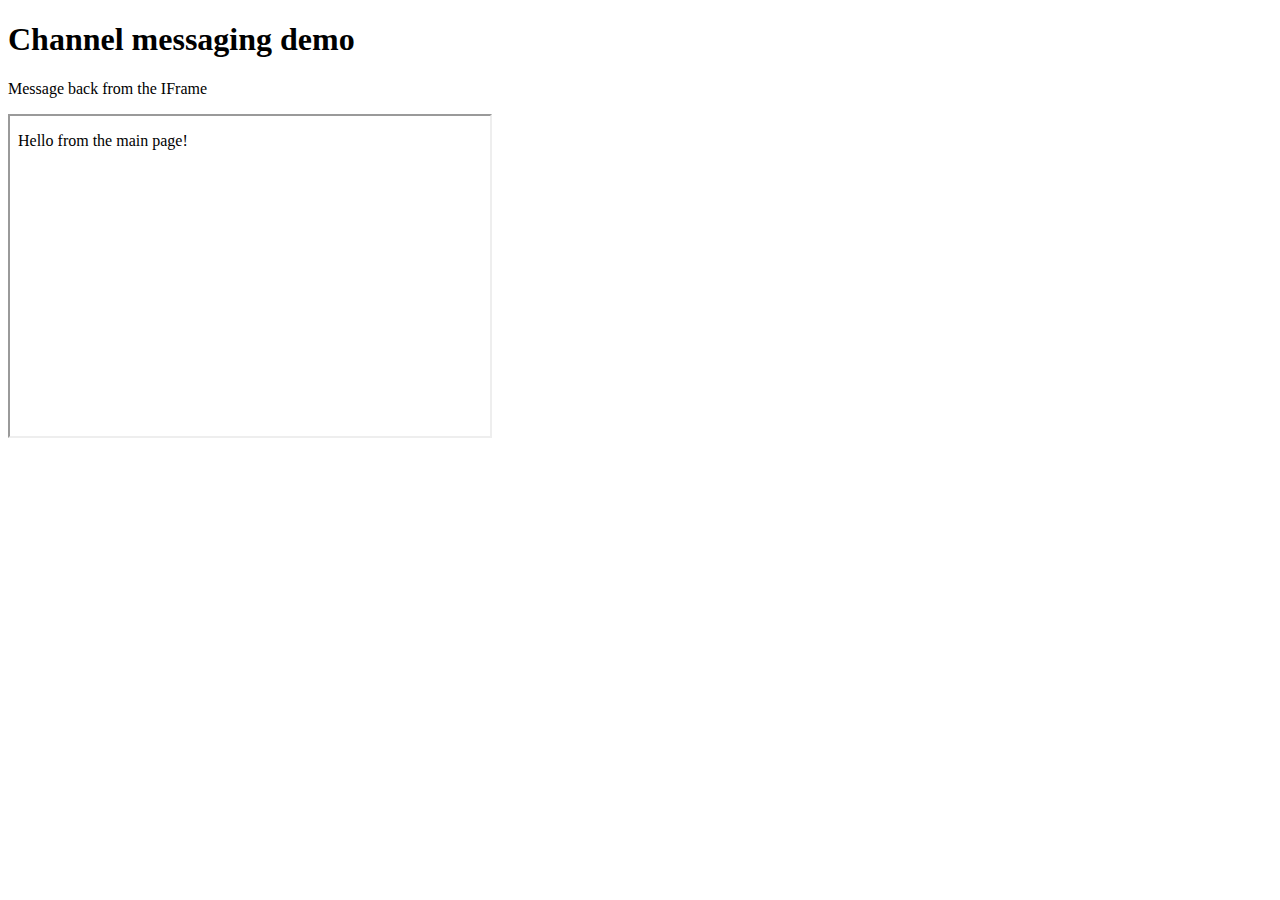
<file: channel-messaing/index.html>
<!DOCTYPE html>
<html>
  <head>
    <meta charset="utf-8">
    <meta http-equiv="X-UA-Compatible" content="IE=edge,chrome=1">
    <meta name="viewport" content="width=device-width">
    <title>Channel messaging demo</title>
    <link rel="stylesheet" href="">
    <!--[if lt IE 9]>
      <script src="//html5shiv.googlecode.com/svn/trunk/html5.js"></script>
    <![endif]-->
  </head>
  <body>
    <h1>Channel messaging demo</h1>
    <p class="output">My body</p>
    <iframe src="page1.html" width='480' height='320'></iframe>
  </body>
  <script>
    var channel = new MessageChannel();
    var output = document.querySelector('.output');
    var iframe = document.querySelector('iframe');

    // Wait for the iframe to load
    iframe.addEventListener("load", onLoad);
    
    function onLoad() {
      // Listen for messages on port1
      channel.port1.onmessage = onMessage;
      // Transfer port2 to the iframe
      iframe.contentWindow.postMessage('Hello from the main page!', '*', [channel.port2]);
    }

    // Handle messages received on port1
    function onMessage(e) {
      output.innerHTML = e.data;
    }
  </script>
</html>
</file>
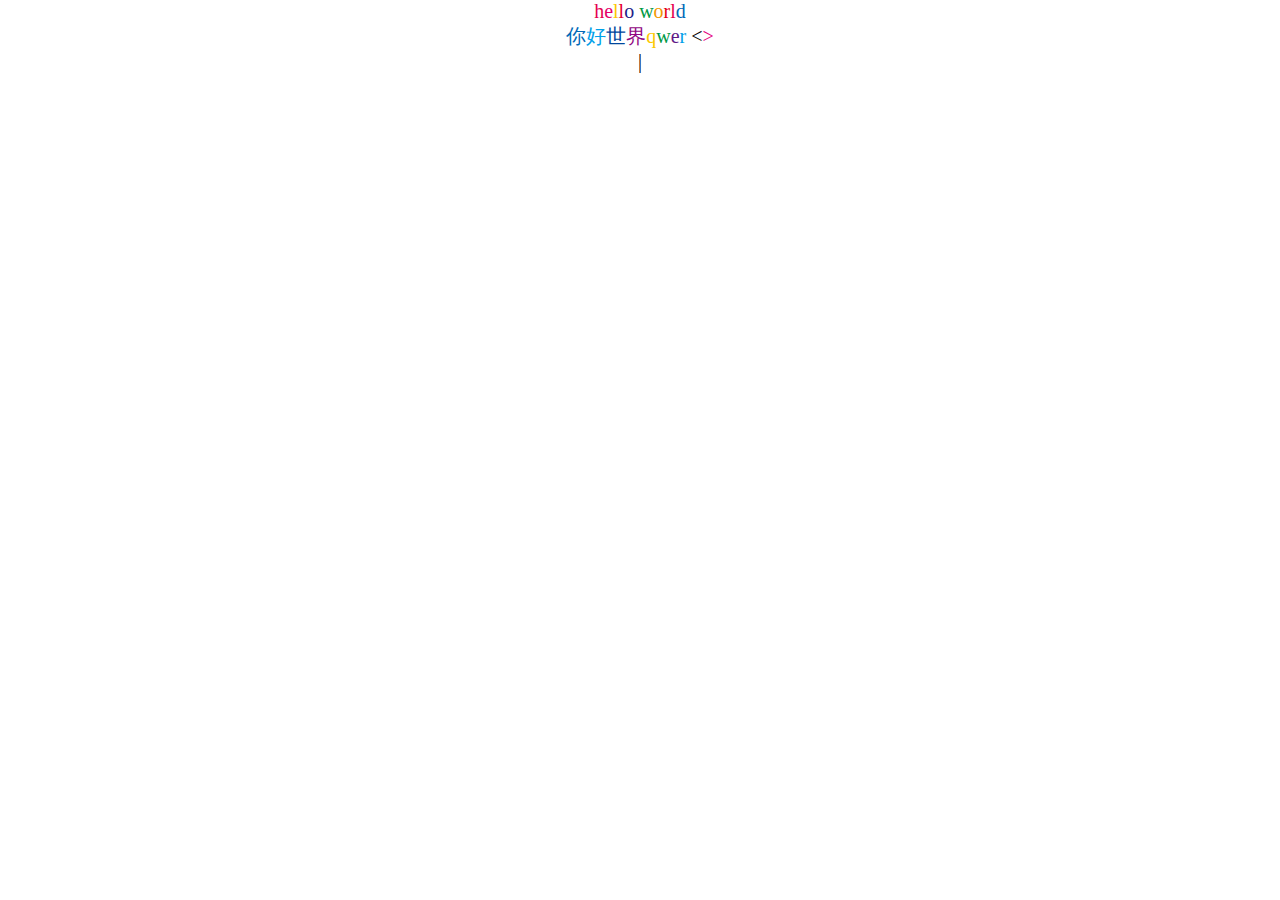
<file: 文字输出/index.html>
<!DOCTYPE html>
    <head lang="zh-CN">
        <meta charset="utf-8"/>
        <title>文字输出</title>
        <link  rel="stylesheet" href="./index.css" type="text/css">
    </head>
    <body>
        <div class="content">
            <span class="word color23">h</span>
            <span class="word color22">e</span>
            <span class="word color4">l</span>
            <span class="word color24">l</span>
            <span class="word color17">o</span>
            <span class="word color2">&nbsp;</span>
            <span class="word color9">w</span>
            <span class="word color3">o</span>
            <span class="word color1">r</span>
            <span class="word color23">l</span>
            <span class="word color15">d</span>
            <br>
            <span class="word color15">你</span>
            <span class="word color13">好</span>
            <span class="word color16">世</span>
            <span class="word color19">界</span>
            <span class="blink" id="jsBlink">|</span>
        </div>
        <script src="./index.js" type="text/javascript">
        </script>
    </body>
</html>
</file>
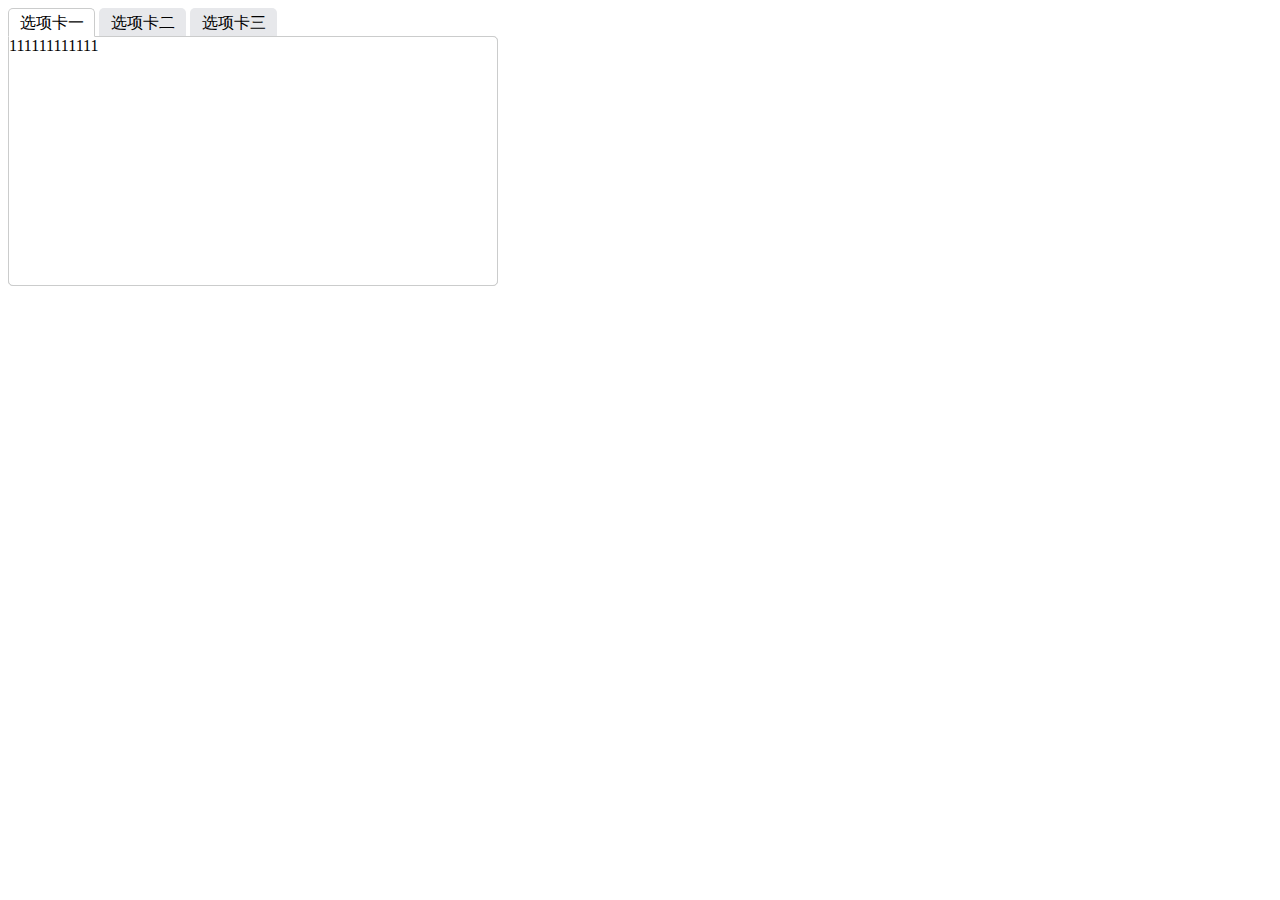
<file: css实现tab.html>
<!DOCTYPE html>
<html lang="en">

<head>
    <meta charset="UTF-8">
    <meta name="viewport" content="width=device-width, initial-scale=1.0">
    <meta http-equiv="X-UA-Compatible" content="ie=edge">
    <title>CSS实现Tab切换</title>
    <style>
        ul {
            margin: 0;
            padding: 0;

        }
        .clearfloat {
            zoom: 1;
        }
        .clearfloat::after {
            display: block;
            clear: both;
            content: "";
            visibility: hidden;
            height: 0;
        }

        .tab-list {
            position: relative;
        }

        .tab-list .tab-itom {
            float: left;
            list-style: none;
            margin-right: 4px;
        }

        .tab-itom .test-label {
            position: relative;
            display: block;
            width: 85px;
            height: 27px;
            border: 1px solid transparent;
            border-top-left-radius: 5px;
            border-top-right-radius: 5px;
            line-height: 27px;
            text-align: center;
            background: #e7e8eb;
        }

        .tab-itom .tab-box {
            /* 设置绝对定位方便定位相对于tab-list栏的位置，同时为了可以使用z-index属性 */
            position: absolute;
            left: 0;
            top: 28px;
            width: 488px;
            height: 248px;
            border: 1px solid #cbcccc;
            border-radius: 5px;
            border-top-left-radius: 0px;
            background: #fff;
            /* 设置层级最低方便选中状态遮挡 */
            z-index: 0;
        }
        /* 用绝对定位使按钮脱离文档流，透明度设置为0将其隐藏 */
        input[type="radio"] {
            position: absolute;
            opacity: 0;
        }
        /* 利用选择器实现  tab切换 */

        /* 当radio为选中状态时设置它的test-label兄弟元素的属性 */
        input[type="radio"]:checked+.test-label {
            /* 为了修饰存在的边框背景属性 */
            border-color: #cbcccc;
            border-bottom-color: #fff;
            background: #fff;
            /* 为了修饰存在的层级使下边框遮挡下方div的上边框 */
            z-index: 10;
        }
        /* 当radio为选中状态时设置与它同级的tab-box元素的显示层级 */
        input[type="radio"]:checked~.tab-box {
            /* 选中时提升层级，遮挡其他tab页达到选中切换的效果 */
            z-index: 5;
        }
    </style>
</head>

<body class="clearfloat">
    <ul class="tab-list clearfloat">
        <li class="tab-itom">
            <input type="radio" id="testTabRadio1" class="test-radio" name="tab" checked="checked">
            <label class="test-label" for="testTabRadio1">选项卡一</label>
            <div class="tab-box">
                111111111111
            </div>
        </li>
        <li class="tab-itom">
            <input type="radio" id="testTabRadio2" class="test-radio" name="tab">
            <label class="test-label" for="testTabRadio2">选项卡二</label>
            <div class="tab-box">
                2222222222222
            </div>
        </li>
        <li class="tab-itom">
            <input type="radio" id="testTabRadio3" class="test-radio" name="tab">
            <label class="test-label" for="testTabRadio3">选项卡三</label>
            <div class="tab-box">
                33333333333333
            </div>
        </li>
    </ul>
</body>

</html>
</file>
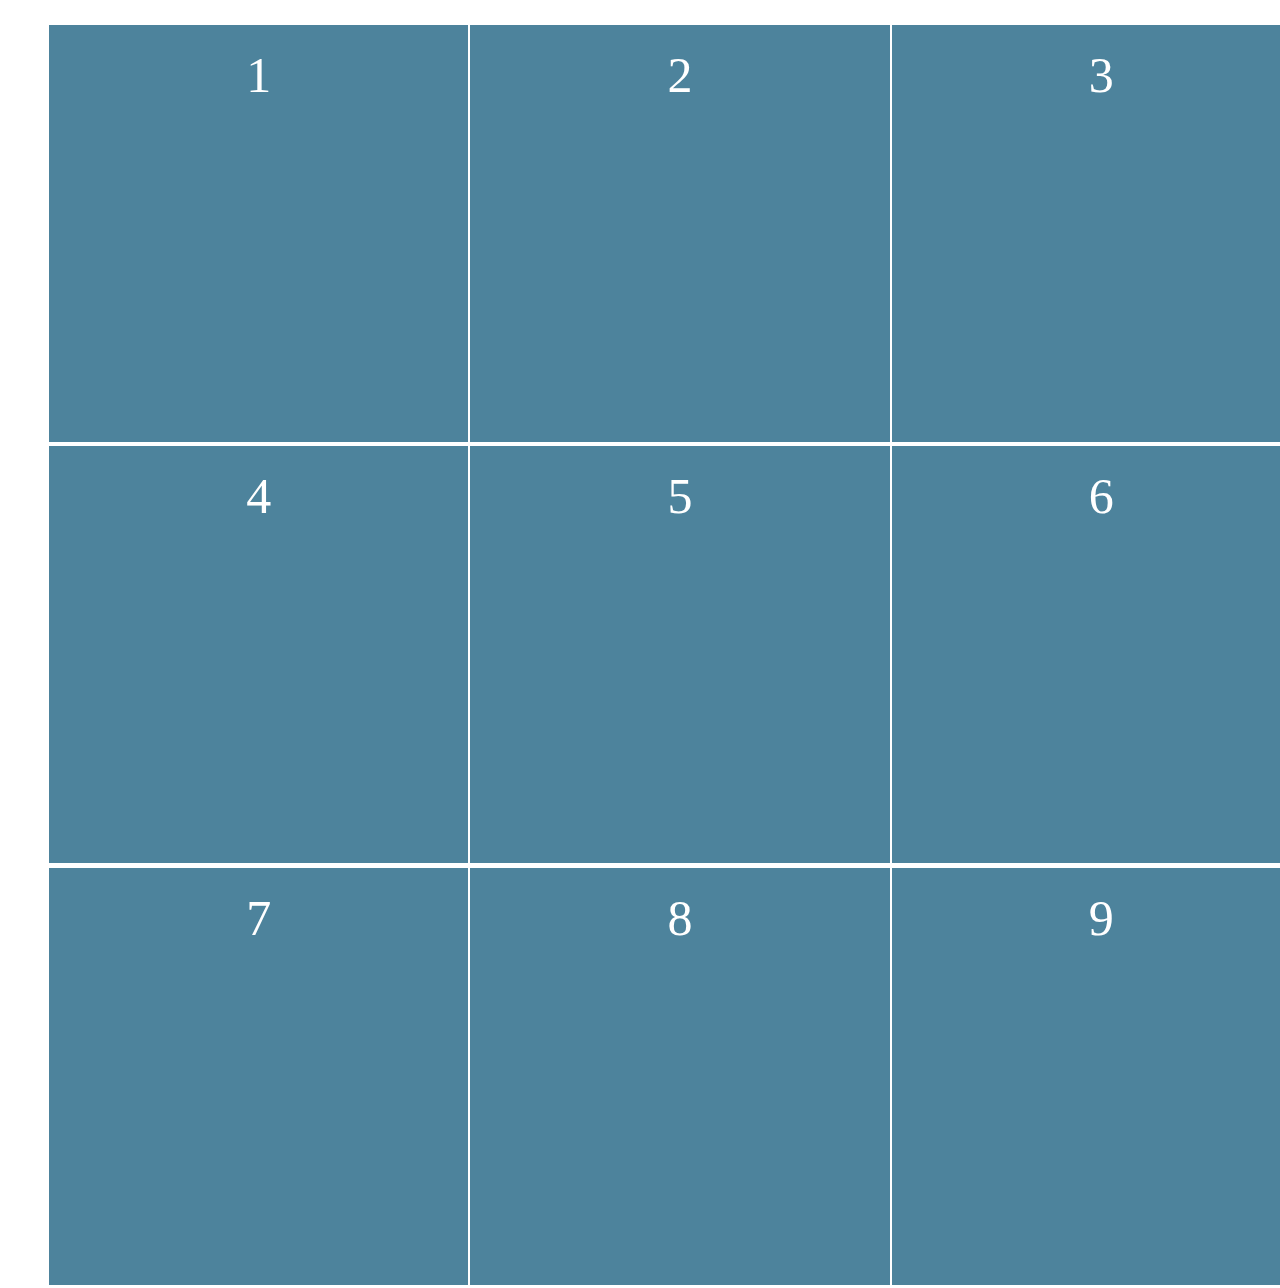
<file: 九宫格.html>
<!DOCTYPE html>
<html lang="en">
<head>
    <meta charset="UTF-8">
    <meta name="viewport" content="width=device-width,initial-scale=1.0,maximum-scale=1.0,minimum-scale=1.0,user-scalable=no">
    <meta name="format-detection" content="telephone=no">
    <title>九宫格</title>
    <style>
.square{
  position: relative;
  width: 100%;
  height: 0;
  padding-bottom: 100%; /* padding百分比是相对父元素宽度计算的 */
}
.square-inner{
  position: absolute;
  top: 0;
  left: 0;
  width: 100%;
  height: 100%; /* 铺满父元素容器，这时候宽高就始终相等了 */
}
.square-inner>li{
  width: calc(98% / 3);  /* calc里面的运算符两边要空格 */
  height: calc(99% / 3);
  border: #fff 1px solid;
  overflow: hidden;     /*清除li标签的样式*/
}
 .flex{
  display: flex;
  flex-wrap: wrap;
}
.flex>li{
  flex-grow: 1; /* 子元素按1/n的比例进行拉伸 */
  background-color: #4d839c;
  text-align: center;
  color: #fff;
  font-size: 50px;
  line-height: 2;
}

</style>
</head>
<body>
 <div class="square">
  <ul class="square-inner flex">
    <li>1</li>
    <li>2</li>
    <li>3</li>
    <li>4</li>
    <li>5</li>
    <li>6</li>
    <li>7</li>
    <li>8</li>
    <li>9</li>
  </ul>
</div>
</body>
</html>
</file>
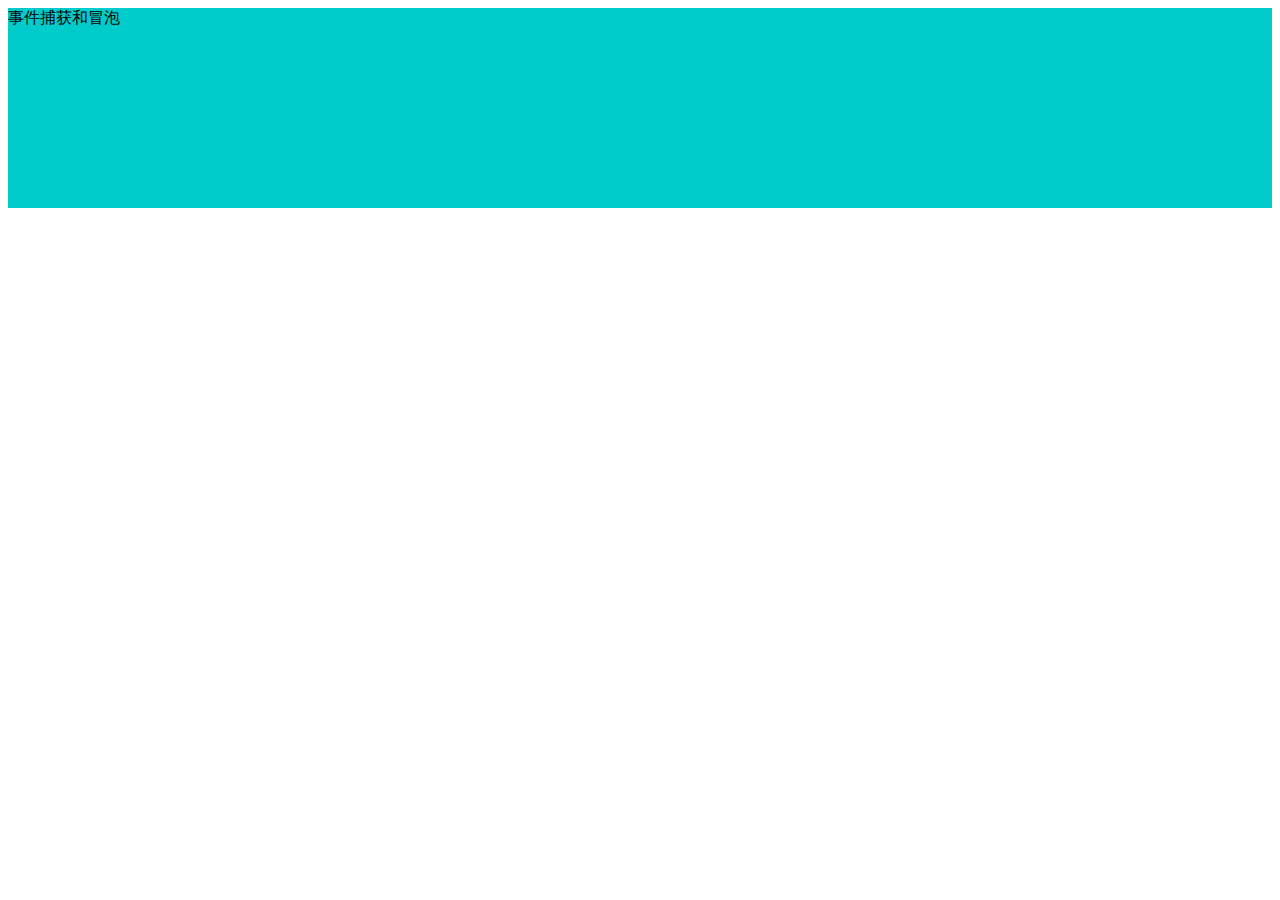
<file: 事件捕获和冒泡.html>
<!DOCTYPE html>
    <head lang="zh-CN">
        <meta charset="utf-8"/>
    </head>
    <body>
        <div id="parent">
            <div id="child" style="height: 200px;background: #00cccc">
                事件捕获和冒泡
            </div>
        </div>
        <script>
            // 事件先捕获在冒泡，本身触发事件的对象按JS代码顺序执行
            let parent = document.querySelector('#parent');
            let child = document.querySelector('#child');
            parent.addEventListener('click', () =>alert('parent, bubble'));  //4
            parent.addEventListener('click', () =>alert('parent, capture'), true);  //1
            child.addEventListener('click', () =>alert('child, bubble'));  // 2
            child.addEventListener('click', () =>alert('child, capture'), true); //3
        </script>
    </body>
</html>
</file>
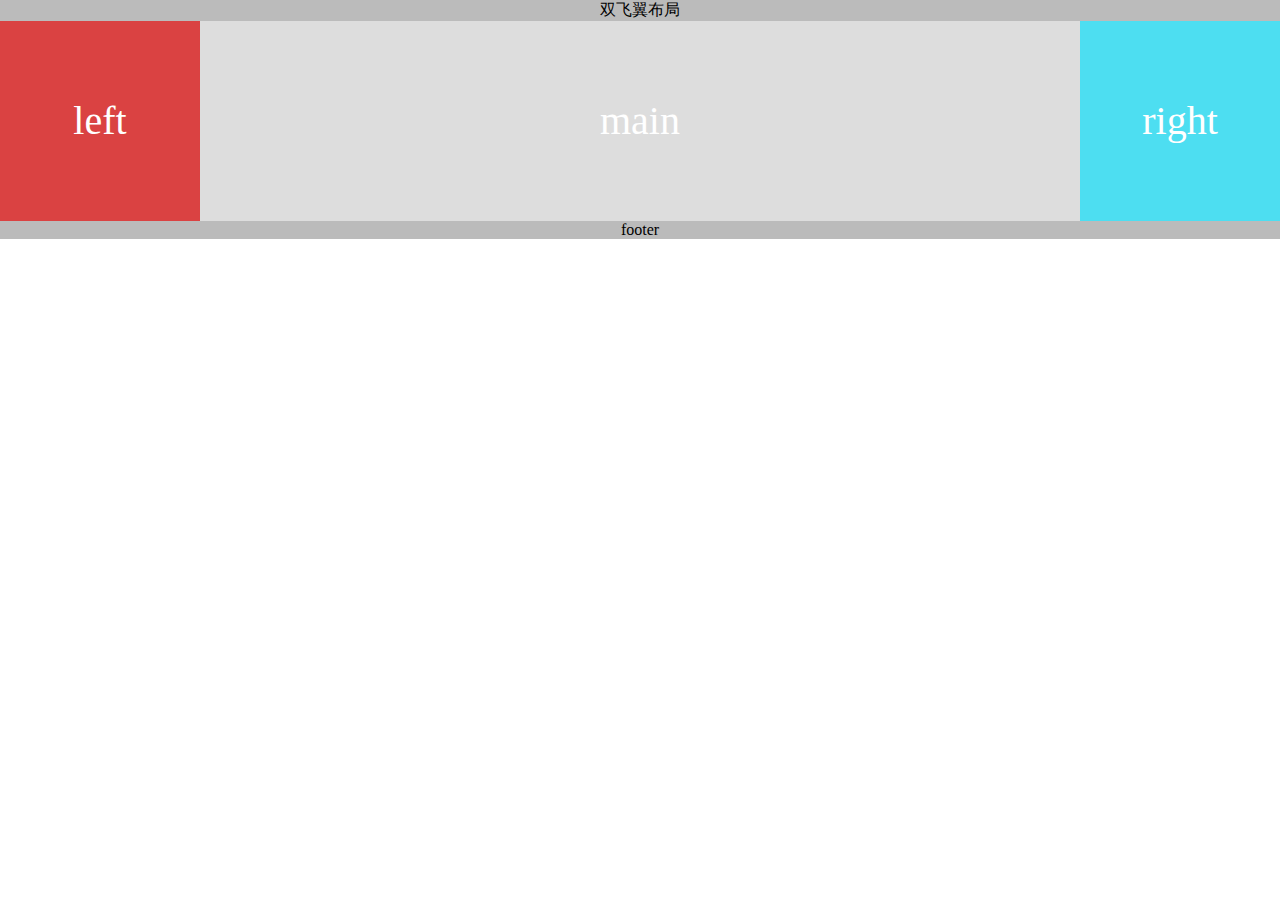
<file: 双飞翼布局.html>
<!DOCTYPE html>
<html lang="en">

<head>
    <meta charset="UTF-8">
    <meta name="viewport" content="width=device-width, initial-scale=1.0">
    <meta http-equiv="X-UA-Compatible" content="ie=edge">
    <title>双飞翼布局</title>
    <style>
        * {
            padding: 0;
            margin: 0;
        }
        header,
        footer {
            text-align: center;
            width: 100%;
            background-color: #bbbbbb;
        }
        .text {
            text-align: center;
            line-height: 200px;
            font-size: 40px;
            color: #fff;
        }
        .bd {
            overflow: hidden;
        }
        .main {
            float: left;
            width: 100%;
            height: 200px;
            background-color: #ddd;
        }
        .main-content {
            margin: 0 200px;
        }
        .left {
            float: left;
            width: 200px;
            height: 200px;
            background-color: #da4242;
            /* 产生布局效果的属性 */
            margin-left: -100%;
        }
        .right {
            float: left;
            width: 200px;
            height: 200px;
            background-color: #4ddef1;
            /* 产生布局效果的属性 */
            margin-left: -200px;
        }
    </style>
</head>

<body>
    <header>双飞翼布局</header>
    <div class="bd">
        <div class="main text">
            <div class="main-content">main</div>
        </div>
        <div class="left text">
            left
        </div>
        <div class="right text">
            right
        </div>
    </div>
    <footer>footer</footer>
</body>

</html>
</file>
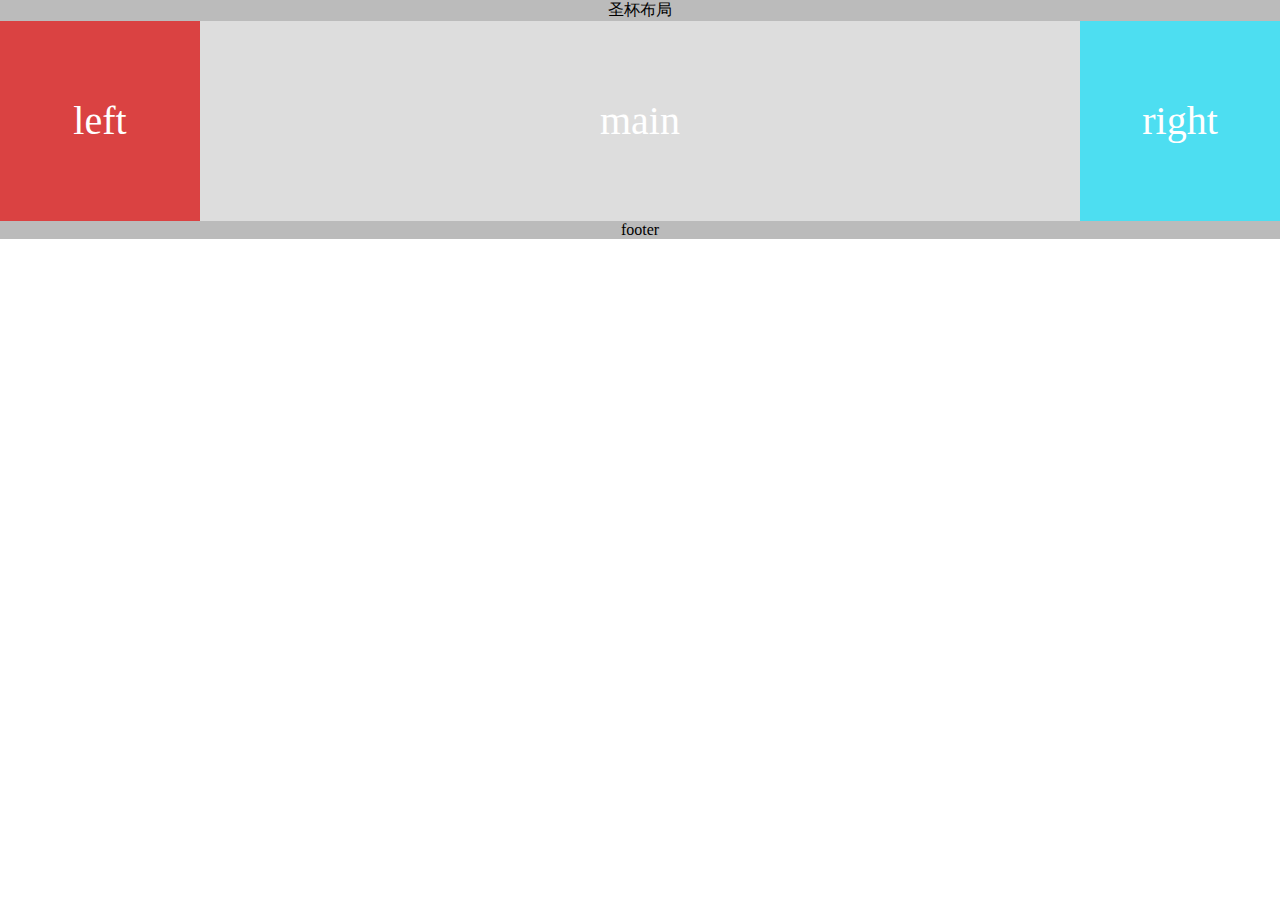
<file: 圣杯.html>
<!DOCTYPE html>
<html lang="en">

<head>
    <meta charset="UTF-8">
    <meta name="viewport" content="width=device-width, initial-scale=1.0">
    <meta http-equiv="X-UA-Compatible" content="ie=edge">
    <title>圣杯布局</title>
    <style>
        * {
            padding: 0;
            margin: 0;
        }
        body {
            min-width: 600px;
        }
        header,
        footer {
            text-align: center;
            width: 100%;
            background-color: #bbbbbb;
        }
        .text {
            text-align: center;
            line-height: 200px;
            font-size: 40px;
            color: #fff;
        }
        .bd {
            overflow: hidden;
            padding: 0 200px 0 200px;
        }
        .main {
            float: left;
            width: 100%;
            height: 200px;
            background-color: #ddd;
        }
        .left {
            /* opacity: 0.5; */
            float: left;
            width: 200px;
            height: 200px;
            background-color: #da4242;
            /* 产生布局效果的属性 */
            margin-left: -100%;
            position: relative;
            left: -200px;
        }
        .right {
            /* opacity: 0.5; */
            float: left;
            width: 200px;
            height: 200px;
            background-color: #4ddef1;
            /* 产生布局效果的属性 */
            margin-left: -200px;
            position: relative;
            left: 200px;
        }
    </style>
</head>

<body>
    <header>圣杯布局</header>
    <div class="bd">
        <div class="main text">
            main
        </div>
        <div class="left text">
            left
        </div>
        <div class="right text">
            right
        </div>
    </div>
    <footer>footer</footer>
</body>

</html>
</file>
<file: 文字输出/index.css>
html, body {margin: 0;}
.color1 {color: #E60012;}
.color2 {color: #EB6100;}
.color3 {color: #F39800;}
.color4 {color: #FCC800;}
.color5 {color: #FFF100;}
.color6 {color: #CFDB00;}
.color7 {color: #8FC31F;}
.color8 {color: #22AC38;}
.color9 {color: #009944;}
.color10 {color: #009B6B;}
.color11 {color: #009E96;}
.color12 {color: #00A0C1;}
.color13 {color: #00A0E9;}
.color14 {color: #0086D1;}
.color15 {color: #0068B7;}
.color16 {color: #00479D;}
.color17 {color: #1D2088;}
.color18 {color: #601986;}
.color19 {color: #920783;}
.color20 {color: #BE0081;}
.color21 {color: #E4007F;}
.color22 {color: #E5006A;}
.color23 {color: #E5004F;}
.color24 {color: #E60033;}
.word {font-size: 20px;}
.content {text-align: center;font-size:0;}
.blink {
    font-size: 20px;
    animation: fade 500ms infinite;
    -webkit-animation: fade 500ms infinite;
}
@keyframes fade {
    from {opacity: 1.0;}
    50% {opacity: 0;}
    to {opacity: 1.0;}
}
</file>
